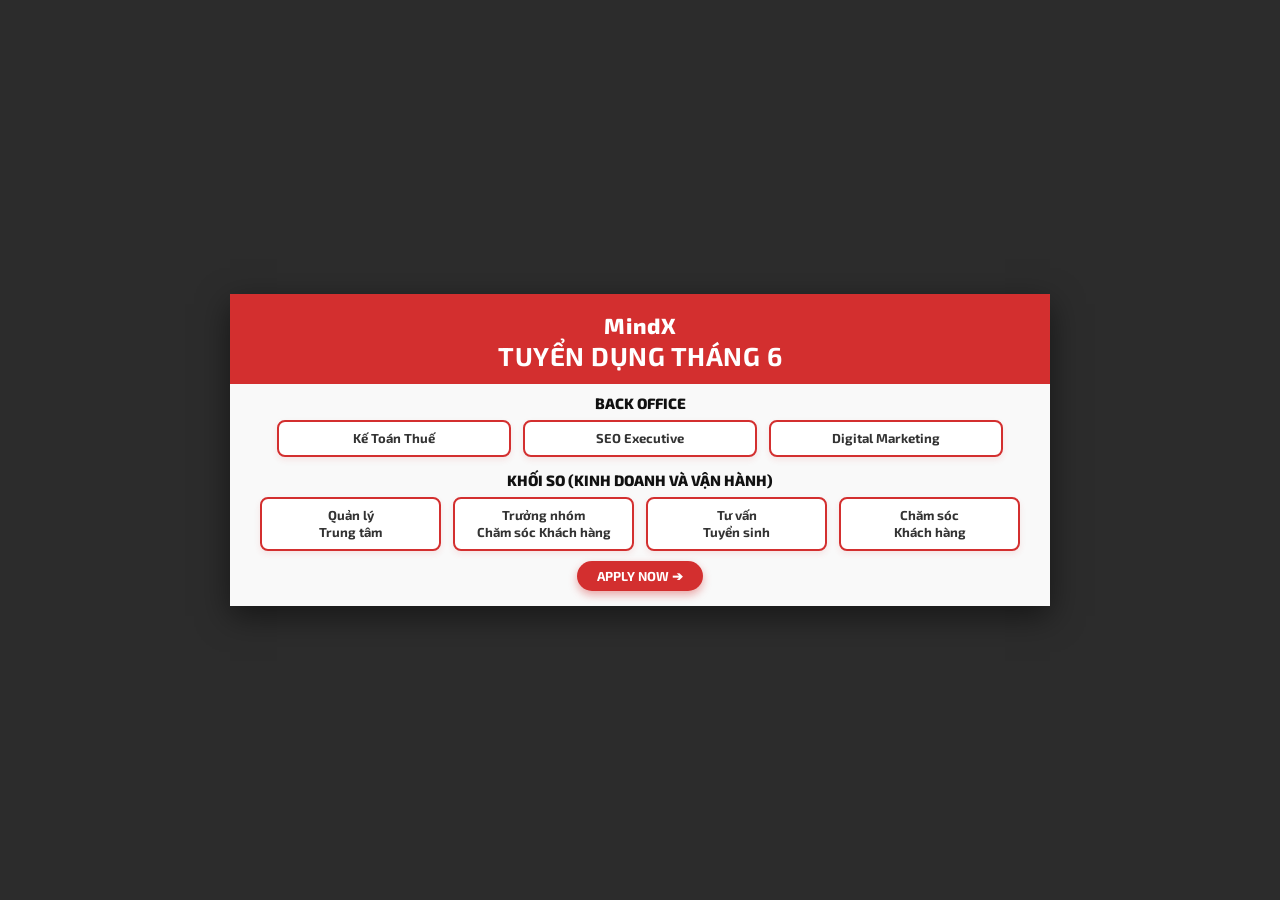
<file: fb_cover_template.html>
<!DOCTYPE html>
<html lang="vi">
<head>
    <meta charset="UTF-8">
    <meta name="viewport" content="width=device-width, initial-scale=1.0">
    <title>MindX FB Cover Template</title>
    <!-- Import font Exo 2 from Google Fonts -->
    <link href="https://fonts.googleapis.com/css2?family=Exo+2:wght@400;600;700;800&display=swap" rel="stylesheet">
    <style>
        body {
            margin: 0;
            padding: 0;
            display: flex;
            justify-content: center;
            align-items: center;
            height: 100vh;
            background-color: #2c2c2c; /* Dark background to make cover pop */
        }
        /* Kích thước chuẩn ảnh bìa Facebook: 820x312 */
        .fb-cover {
            width: 820px;
            height: 312px;
            background-color: #f9f9f9;
            font-family: 'Exo 2', sans-serif;
            position: relative;
            box-sizing: border-box;
            display: flex;
            flex-direction: column;
            overflow: hidden;
            box-shadow: 0 10px 30px rgba(0,0,0,0.5);
        }
        /* Banner đỏ phía trên */
        .header {
            background-color: #D32F2F; /* Màu đỏ MindX */
            color: white;
            text-align: center;
            display: flex;
            flex-direction: column;
            justify-content: center;
            align-items: center;
            height: 85px;
            padding-top: 5px;
        }
        .header .logo {
            font-size: 22px;
            font-weight: 800;
            letter-spacing: 1px;
            margin-bottom: 2px;
        }
        .header h1 {
            margin: 0;
            font-size: 26px;
            font-weight: 700;
            text-transform: uppercase;
            letter-spacing: 0.5px;
        }
        
        /* Nội dung chính */
        .content {
            flex: 1;
            padding: 10px 30px 5px 30px;
            display: flex;
            flex-direction: column;
            justify-content: space-between;
        }
        
        .section {
            display: flex;
            flex-direction: column;
            margin-bottom: 5px;
        }
        .section-title {
            font-size: 15px;
            font-weight: 800;
            color: #111;
            margin-bottom: 8px;
            text-transform: uppercase;
            text-align: center;
        }
        
        .cards {
            display: flex;
            gap: 12px;
            justify-content: center;
        }
        
        /* Card vị trí */
        .card {
            background: white;
            border: 2px solid #D32F2F;
            border-radius: 8px;
            padding: 8px 5px;
            flex: 1;
            display: flex;
            align-items: center;
            justify-content: center;
            text-align: center;
            box-shadow: 0 3px 6px rgba(211, 47, 47, 0.1);
            transition: transform 0.2s;
        }
        .card span {
            font-size: 13px;
            font-weight: 700;
            color: #333;
            line-height: 1.3;
        }
        
        /* Chỉnh độ rộng tối đa cho khối BO (vì có 3 thẻ) */
        .cards-bo .card {
            max-width: 220px;
        }
        
        /* Nút Apply Now */
        .apply-btn-container {
            text-align: center;
            margin-bottom: 15px;
        }
        .apply-btn {
            background-color: #D32F2F;
            color: white;
            padding: 7px 20px;
            border-radius: 25px;
            font-size: 13px;
            font-weight: 700;
            text-transform: uppercase;
            box-shadow: 0 4px 8px rgba(211, 47, 47, 0.4);
            display: inline-block;
        }
    </style>
</head>
<body>

    <div class="fb-cover">
        <!-- Banner Đỏ -->
        <div class="header">
            <div class="logo">MindX</div>
            <h1>Tuyển dụng tháng 6</h1>
        </div>

        <!-- Các khối tuyển dụng -->
        <div class="content">
            <!-- Khối BO -->
            <div class="section">
                <div class="section-title">BACK OFFICE</div>
                <div class="cards cards-bo">
                    <div class="card"><span>Kế Toán Thuế</span></div>
                    <div class="card"><span>SEO Executive</span></div>
                    <div class="card"><span>Digital Marketing</span></div>
                </div>
            </div>

            <!-- Khối SO -->
            <div class="section">
                <div class="section-title">Khối SO (Kinh doanh và vận hành)</div>
                <div class="cards cards-so">
                    <div class="card"><span>Quản lý<br>Trung tâm</span></div>
                    <div class="card"><span>Trưởng nhóm<br>Chăm sóc Khách hàng</span></div>
                    <div class="card"><span>Tư vấn<br>Tuyển sinh</span></div>
                    <div class="card"><span>Chăm sóc<br>Khách hàng</span></div>
                </div>
            </div>
        </div>

        <div class="apply-btn-container">
            <div class="apply-btn">Apply Now ➔</div>
        </div>
    </div>

</body>
</html>
</file>
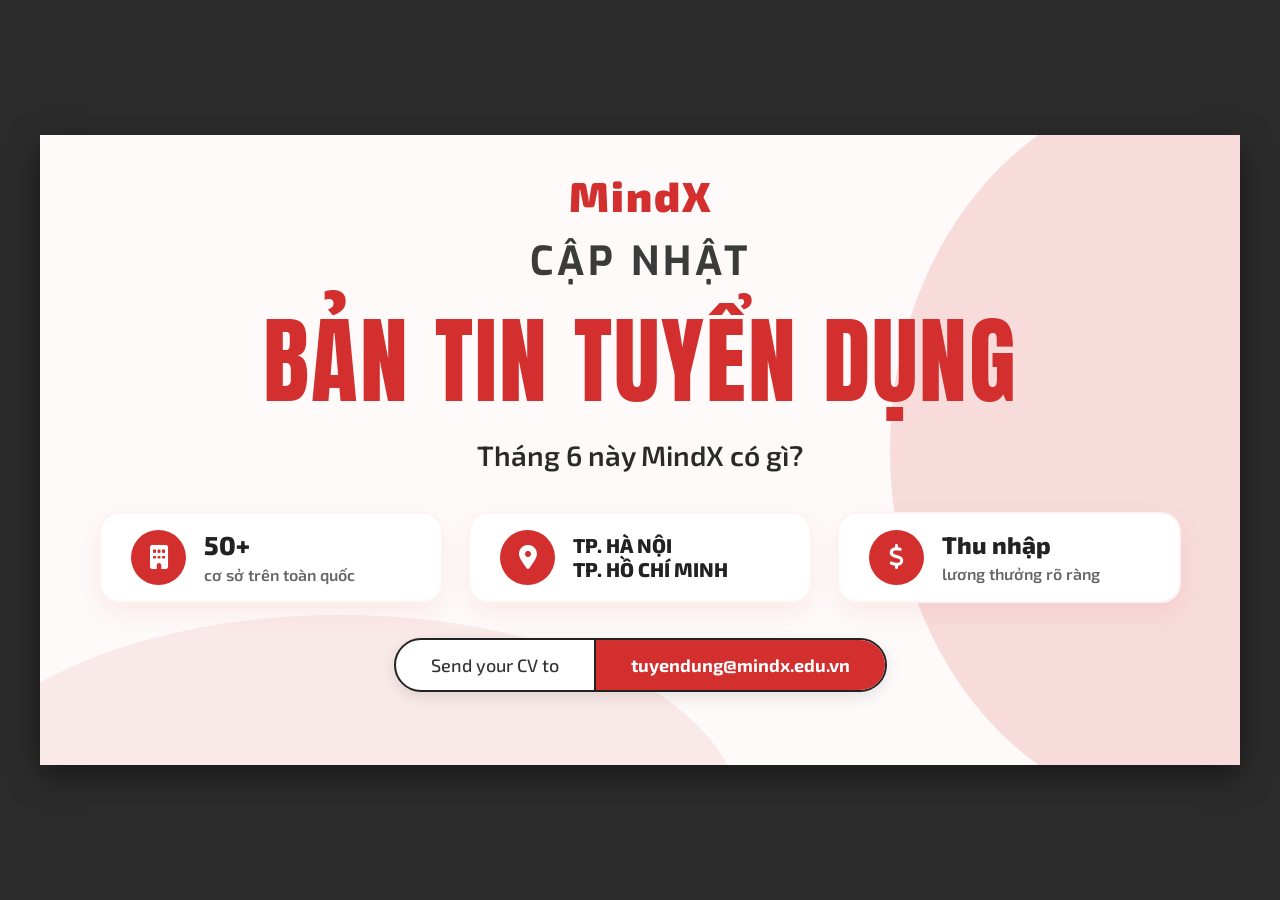
<file: news_cover_template.html>
<!DOCTYPE html>
<html lang="vi">
<head>
    <meta charset="UTF-8">
    <meta name="viewport" content="width=device-width, initial-scale=1.0">
    <title>MindX Bản Tin Tuyển Dụng</title>
    <!-- Import fonts -->
    <link href="https://fonts.googleapis.com/css2?family=Anton&family=Exo:wght@400;700;800;900&family=Exo+2:wght@400;500;600;700;800;900&family=Montserrat:wght@700;800;900&family=Inter:wght@700;800;900&display=swap" rel="stylesheet">
    <!-- Import thư viện icon FontAwesome -->
    <link rel="stylesheet" href="https://cdnjs.cloudflare.com/ajax/libs/font-awesome/6.4.0/css/all.min.css">
    <style>
        body {
            margin: 0;
            padding: 0;
            display: flex;
            justify-content: center;
            align-items: center;
            height: 100vh;
            background-color: #2c2c2c;
        }
        /* Kích thước ảnh chuẩn đăng bài: 1200x630 */
        .cover {
            width: 1200px;
            height: 630px;
            background-color: #fdfaf9; /* Nền trắng hơi ngả ấm */
            font-family: 'Exo 2', sans-serif;
            position: relative;
            box-sizing: border-box;
            overflow: hidden;
            display: flex;
            flex-direction: column;
            align-items: center;
            box-shadow: 0 10px 30px rgba(0,0,0,0.5);
        }
        
        /* ----- Các khối nền trang trí (Màu đỏ MindX) ----- */
        .shape-right {
            position: absolute;
            top: -50px;
            right: -250px;
            width: 600px;
            height: 730px;
            background-color: #D32F2F; 
            border-radius: 50% 0 0 50%;
            opacity: 0.15; /* Làm mờ khối nền */
            z-index: 1;
        }
        .shape-bottom {
            position: absolute;
            bottom: -250px;
            left: -100px;
            width: 800px;
            height: 400px;
            background-color: #D32F2F;
            border-radius: 50%;
            opacity: 0.08;
            z-index: 1;
        }
        
        /* Nội dung chính */
        .content {
            z-index: 2;
            width: 100%;
            display: flex;
            flex-direction: column;
            align-items: center;
            padding-top: 35px; /* Giảm padding */
        }
        
        /* ----- Tiêu đề ----- */
        .logo {
            font-size: 42px;
            font-weight: 900;
            color: #D32F2F;
            letter-spacing: 2px;
            margin-bottom: 15px; /* Kéo gần lại */
        }
        
        .subtitle {
            font-family: 'Exo', sans-serif;
            font-size: 40px;
            font-weight: 700;
            color: #3b3b3b;
            text-transform: uppercase;
            letter-spacing: 4px;
            margin-bottom: 0px; /* Bỏ khoảng cách */
        }
        
        /* Font chữ đậm, đặc giống ảnh tham khảo mới */
        .title {
            font-family: 'Anton', sans-serif;
            font-size: 96px;
            font-weight: 400;
            color: #D32F2F;
            text-transform: uppercase;
            letter-spacing: 2px;
            margin-bottom: 5px; /* Thu hẹp lại */
            text-shadow: none; /* Bỏ bóng đổ 3D để chữ gọn gàng hơn */
        }
        
        .question {
            font-size: 28px;
            font-weight: 600;
            color: #2a2a2a;
            margin-bottom: 40px; /* Cho đẩy lên trên */
        }
        
        /* ----- 3 Thẻ Box (Card) ----- */
        .features {
            display: flex;
            gap: 25px;
            margin-bottom: 35px; /* Đẩy khối CV lên trên */
        }
        .feature-card {
            background-color: white;
            border-radius: 20px;
            padding: 15px 30px;
            display: flex;
            align-items: center;
            gap: 18px;
            box-shadow: 0 10px 25px rgba(211, 47, 47, 0.08);
            border: 2px solid #fff2f2;
            min-width: 280px;
        }
        .feature-icon {
            width: 55px;
            height: 55px;
            background-color: #D32F2F;
            color: white;
            border-radius: 50%;
            display: flex;
            justify-content: center;
            align-items: center;
            font-size: 24px;
        }
        .feature-text {
            display: flex;
            flex-direction: column;
        }
        .feature-text .highlight {
            font-size: 26px;
            font-weight: 800;
            color: #222;
        }
        .feature-text .subtext {
            font-size: 16px;
            font-weight: 600;
            color: #666;
            margin-top: 5px;
            line-height: 1.3;
        }
        
        /* ----- Nút Call to Action cuối trang ----- */
        .contact-pill {
            display: flex;
            align-items: center;
            border: 2px solid #222;
            border-radius: 50px;
            overflow: hidden;
            background: white;
            box-shadow: 0 5px 15px rgba(0,0,0,0.1);
        }
        .contact-pill-left {
            padding: 14px 35px;
            font-size: 18px;
            font-weight: 500;
            color: #333;
        }
        .contact-pill-right {
            padding: 14px 35px;
            font-size: 18px;
            font-weight: 700;
            background-color: #D32F2F;
            color: white;
            border-left: 2px solid #222;
        }
    </style>
</head>
<body>
    <div class="cover">
        <!-- Các khối nền trang trí -->
        <div class="shape-right"></div>
        <div class="shape-bottom"></div>
        
        <!-- Nội dung -->
        <div class="content">
            <div class="logo">MindX</div>
            
            <div class="subtitle">Cập Nhật</div>
            <div class="title">Bản Tin Tuyển Dụng</div>
            <div class="question">Tháng 6 này MindX có gì?</div>
            
            <div class="features">
                <!-- Thẻ 1 -->
                <div class="feature-card">
                    <div class="feature-icon"><i class="fas fa-building"></i></div>
                    <div class="feature-text">
                        <span class="highlight">50+</span>
                        <span class="subtext">cơ sở trên toàn quốc</span>
                    </div>
                </div>
                
                <!-- Thẻ 2 -->
                <div class="feature-card">
                    <div class="feature-icon"><i class="fas fa-map-marker-alt"></i></div>
                    <div class="feature-text">
                        <span class="highlight" style="font-size: 20px;">TP. HÀ NỘI</span>
                        <span class="highlight" style="font-size:20px;">TP. HỒ CHÍ MINH</span>
                    </div>
                </div>
                
                <!-- Thẻ 3 -->
                <div class="feature-card">
                    <div class="feature-icon"><i class="fas fa-dollar-sign"></i></div>
                    <div class="feature-text">
                        <span class="highlight" style="font-size: 24px;">Thu nhập</span>
                        <span class="subtext">lương thưởng rõ ràng</span>
                    </div>
                </div>
            </div>
            
            <!-- Phần chèn contact -->
            <div class="contact-pill">
                <div class="contact-pill-left">Send your CV to</div>
                <div class="contact-pill-right">tuyendung@mindx.edu.vn</div>
            </div>
        </div>
    </div>
</body>
</html>
</file>
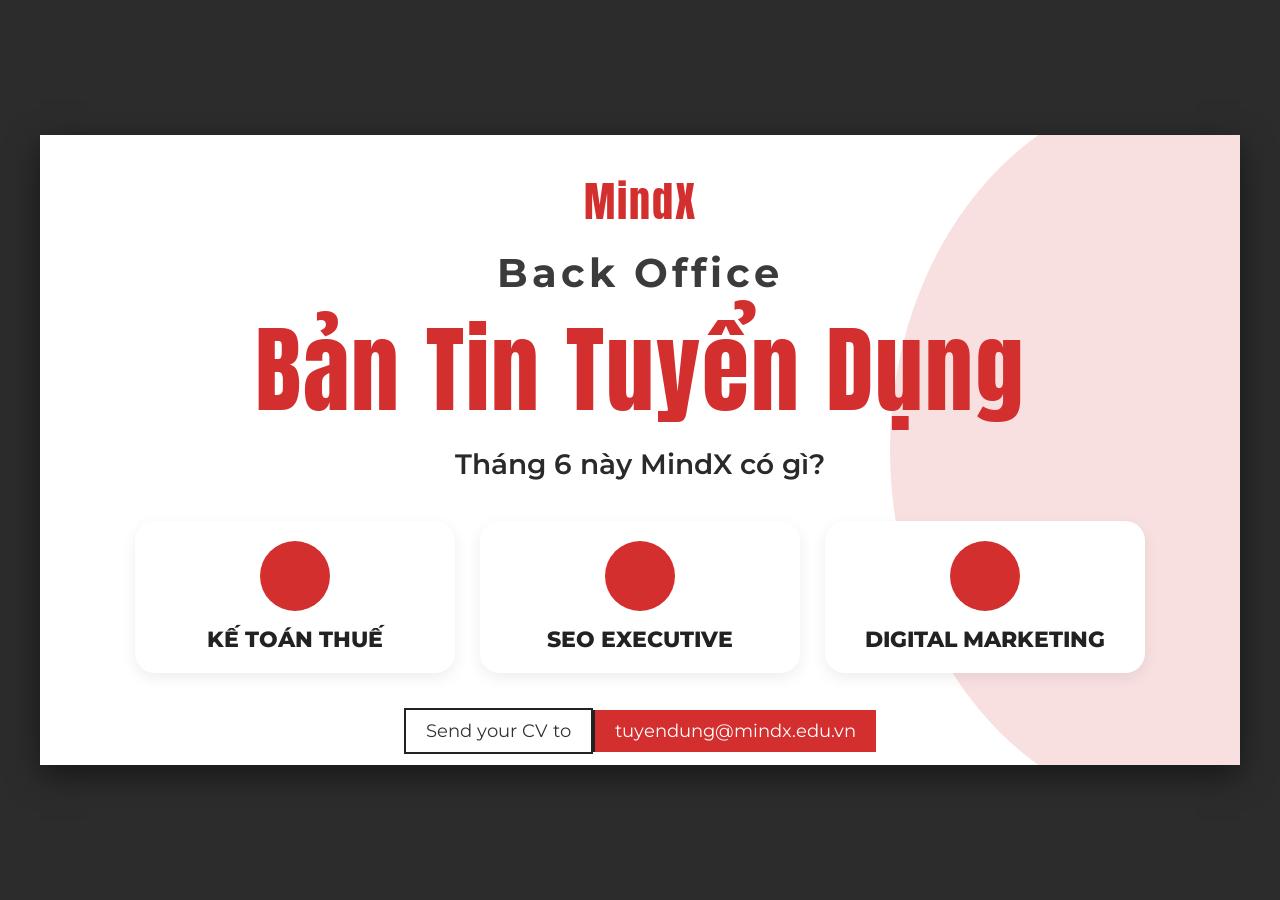
<file: recruit_bo_mockup.html>
<!DOCTYPE html>
<html lang="vi">
<head>
  <meta charset="UTF-8">
  <title>MindX – Back Office Recruitment</title>
  <link href="https://fonts.googleapis.com/css2?family=Anton&family=Montserrat:wght@700&display=swap" rel="stylesheet">
  <style>
    body{margin:0;background:#2c2c2c;display:flex;justify-content:center;align-items:center;height:100vh;}
    .cover{width:1200px;height:630px;background:#fff;position:relative;overflow:hidden;
           box-shadow:0 10px 30px rgba(0,0,0,0.5);font-family:'Montserrat',sans-serif;}
    .shape{position:absolute;top:-50px;right:-250px;width:600px;height:730px;background:#D32F2F;
           border-radius:50% 0 0 50%;opacity:0.15;}
    .content{position:relative;z-index:2;padding-top:35px;text-align:center;color:#333;}
    .logo{font-family:'Anton',sans-serif;font-size:42px;color:#D32F2F;letter-spacing:2px;margin-bottom:15px;}
    .subtitle{font-size:40px;font-weight:700;color:#3b3b3b;letter-spacing:4px;margin-bottom:0;}
    .title{font-family:'Anton',sans-serif;font-size:96px;color:#D32F2F;letter-spacing:2px;margin-bottom:5px;}
    .question{font-size:28px;font-weight:600;color:#2a2a2a;margin-bottom:40px;}
    .features{display:flex;gap:25px;justify-content:center;margin-bottom:35px;}
    .card{background:#fff;border-radius:20px;padding:20px 30px;box-shadow:0 5px 15px rgba(0,0,0,0.07);
          width:260px;display:flex;flex-direction:column;align-items:center;}
    .icon{background:#D32F2F;color:#fff;width:70px;height:70px;border-radius:50%;
          display:flex;justify-content:center;align-items:center;font-size:30px;margin-bottom:15px;}
    .role{font-size:22px;font-weight:800;color:#222;text-align:center;}
    .contact{display:flex;justify-content:center;align-items:center;margin-top:30px;}
    .contact .left{font-size:18px;padding:10px 20px;background:#fff;border:2px solid #222;}
    .contact .right{font-size:18px;padding:10px 20px;background:#D32F2F;color:#fff;border-left:2px solid #222;}
  </style>
</head>
<body>
<div class="cover">
  <div class="shape"></div>
  <div class="content">
    <div class="logo">MindX</div>
    <div class="subtitle">Back Office</div>
    <div class="title">Bản Tin Tuyển Dụng</div>
    <div class="question">Tháng 6 này MindX có gì?</div>

    <div class="features">
      <div class="card">
        <div class="icon"><i class="fas fa-calculator"></i></div>
        <div class="role">KẾ TOÁN THUẾ</div>
      </div>
      <div class="card">
        <div class="icon"><i class="fas fa-search"></i></div>
        <div class="role">SEO EXECUTIVE</div>
      </div>
      <div class="card">
        <div class="icon"><i class="fas fa-bullhorn"></i></div>
        <div class="role">DIGITAL MARKETING</div>
      </div>
    </div>

    <div class="contact">
      <div class="left">Send your CV to</div>
      <div class="right">tuyendung@mindx.edu.vn</div>
    </div>
  </div>
</div>
</body>
</html>
</file>
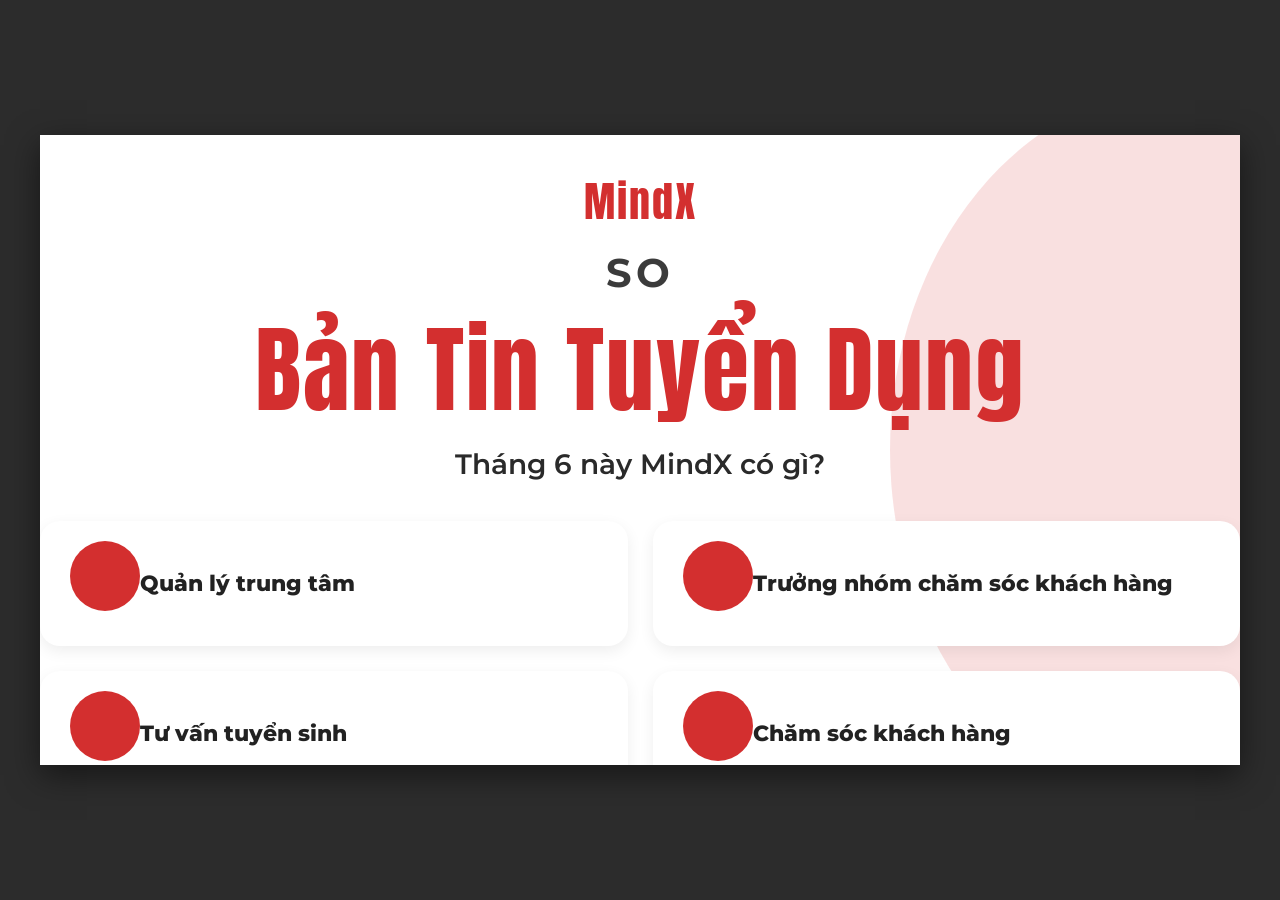
<file: recruit_so_mockup.html>
<!DOCTYPE html>
<html lang="vi">
<head>
  <meta charset="UTF-8">
  <title>MindX – SO Recruitment</title>
  <link href="https://fonts.googleapis.com/css2?family=Anton&family=Montserrat:wght@700&display=swap" rel="stylesheet">
  <style>
    body{margin:0;background:#2c2c2c;display:flex;justify-content:center;align-items:center;height:100vh;}
    .cover{width:1200px;height:630px;background:#fff;position:relative;overflow:hidden;box-shadow:0 10px 30px rgba(0,0,0,0.5);font-family:'Montserrat',sans-serif;}
    .shape{position:absolute;top:-50px;right:-250px;width:600px;height:730px;background:#D32F2F;border-radius:50% 0 0 50%;opacity:0.15;}
    .content{position:relative;z-index:2;padding-top:35px;text-align:center;color:#333;}
    .logo{font-family:'Anton',sans-serif;font-size:42px;color:#D32F2F;letter-spacing:2px;margin-bottom:15px;}
    .subtitle{font-size:40px;font-weight:700;color:#3b3b3b;letter-spacing:4px;margin-bottom:0;}
    .title{font-family:'Anton',sans-serif;font-size:96px;color:#D32F2F;letter-spacing:2px;margin-bottom:5px;}
    .question{font-size:28px;font-weight:600;color:#2a2a2a;margin-bottom:40px;}
    .features{display:grid;grid-template-columns:repeat(2,1fr);gap:25px;justify-content:center;margin-bottom:35px;}
    .card{background:#fff;border-radius:20px;padding:20px 30px;box-shadow:0 5px 15px rgba(0,0,0,0.07);display:flex;-direction:column;align-items:center;}
    .icon{background:#D32F2F;color:#fff;width:70px;height:70px;border-radius:50%;display:flex;justify-content:center;align-items:center;font-size:30px;margin-bottom:15px;}
    .role{font-size:22px;font-weight:800;color:#222;text-align:center;}
    .contact{display:flex;justify-content:center;align-items:center;margin-top:30px;}
    .contact .left{font-size:18px;padding:10px 20px;background:#fff;border:2px solid #222;}
    .contact .right{font-size:18px;padding:10px 20px;background:#D32F2F;color:#fff;border-left:2px solid #222;}
  </style>
</head>
<body>
<div class="cover">
  <div class="shape"></div>
  <div class="content">
    <div class="logo">MindX</div>
    <div class="subtitle">SO</div>
    <div class="title">Bản Tin Tuyển Dụng</div>
    <div class="question">Tháng 6 này MindX có gì?</div>
    <div class="features">
      <div class="card">
        <div class="icon"><i class="fas fa-building"></i></div>
        <div class="role">Quản lý trung tâm</div>
      </div>
      <div class="card">
        <div class="icon"><i class="fas fa-users"></i></div>
        <div class="role">Trưởng nhóm chăm sóc khách hàng</div>
      </div>
      <div class="card">
        <div class="icon"><i class="fas fa-graduation-cap"></i></div>
        <div class="role">Tư vấn tuyển sinh</div>
      </div>
      <div class="card">
        <div class="icon"><i class="fas fa-handshake"></i></div>
        <div class="role">Chăm sóc khách hàng</div>
      </div>
    </div>
    <div class="contact">
      <div class="left">Send your CV to</div>
      <div class="right">tuyendung@mindx.edu.vn</div>
    </div>
  </div>
</div>
</body>
</html>
</file>
